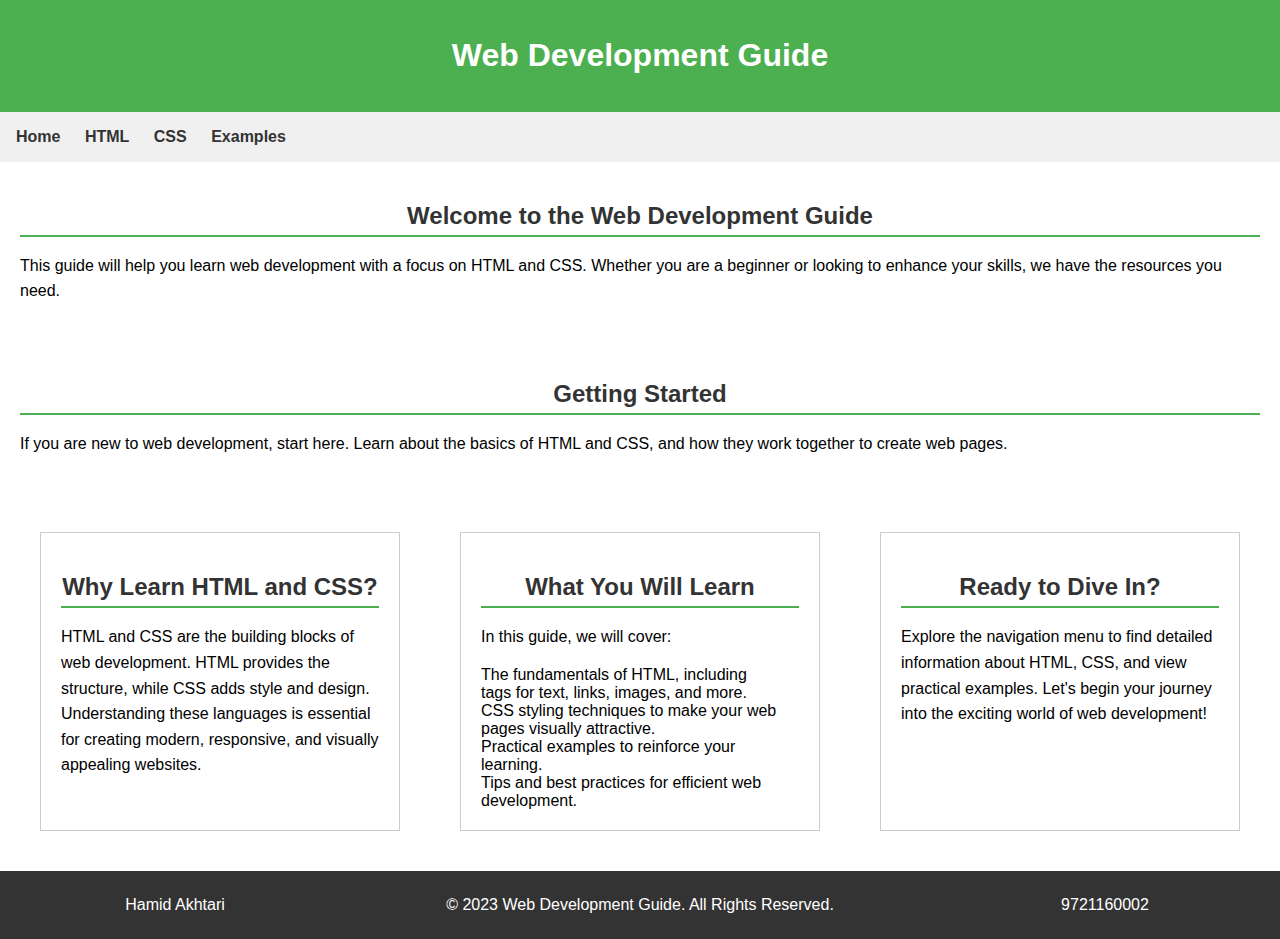
<file: index.html>
<!DOCTYPE html>
<html lang="en">
    <head>
        <meta charset="UTF-8">
        <meta name="viewport" content="width=device-width, initial-scale=1.0">
        <title>Web Development Guide</title>
        <link rel="stylesheet" href="styles.css">
    </head>
    <body>
        <header>
            <h1>Web Development Guide</h1>
        </header>
        <nav>
            <ul class="menuUl">
                <li><a href="index.html">Home</a></li>
                <li><a href="html.html">HTML</a></li>
                <li><a href="css.html">CSS</a></li>
                <li><a href="examples.html">Examples</a></li>
            </ul>
        </nav>

        <section>
            <h2>Welcome to the Web Development Guide</h2>
            <p>This guide will help you learn web development with a focus on HTML and CSS. Whether you are a beginner or looking to enhance your skills, we have the resources you need.</p>
        </section>

        <section>
            <h2>Getting Started</h2>
            <p>If you are new to web development, start here. Learn about the basics of HTML and CSS, and how they work together to create web pages.</p>
        </section>


        <main class="grid-container">
            <section class="grid-item">
                <h2>Why Learn HTML and CSS?</h2>
                <p>HTML and CSS are the building blocks of web development. HTML provides the structure, while CSS adds style and design. Understanding these languages is essential for creating modern, responsive, and visually appealing websites.</p>
            </section>

            <section class="grid-item">
                <h2>What You Will Learn</h2>
                <p>In this guide, we will cover:</p>
                <ul>
                    <li>The fundamentals of HTML, including tags for text, links, images, and more.</li>
                    <li>CSS styling techniques to make your web pages visually attractive.</li>
                    <li>Practical examples to reinforce your learning.</li>
                    <li>Tips and best practices for efficient web development.</li>
                </ul>
            </section>

            <section class="grid-item">
                <h2>Ready to Dive In?</h2>
                <p>Explore the navigation menu to find detailed information about HTML, CSS, and view practical examples. Let's begin your journey into the exciting world of web development!</p>
            </section>
        </main>

        <footer class="footer-grid">
            <div class="name">Hamid Akhtari</div>
            <div class="rights">© 2023 Web Development Guide. All Rights Reserved.</div>
            <div class="id">9721160002</div>
        </footer>

        <script>
            const gridItems = document.querySelectorAll('.grid-item');
        
            gridItems.forEach(gridItem => {
                gridItem.addEventListener('mouseover', () => {
                    gridItem.style.backgroundColor = '#F5F5F5';
                    gridItem.style.borderColor = '#ddd';
                });
        
                gridItem.addEventListener('mouseout', () => {
                    gridItem.style.backgroundColor = '';
                    gridItem.style.borderColor = '#ccc';
                });
            });
        </script>
        <script src="menuHighlight.js"></script>

    </body>
</html>
</file>
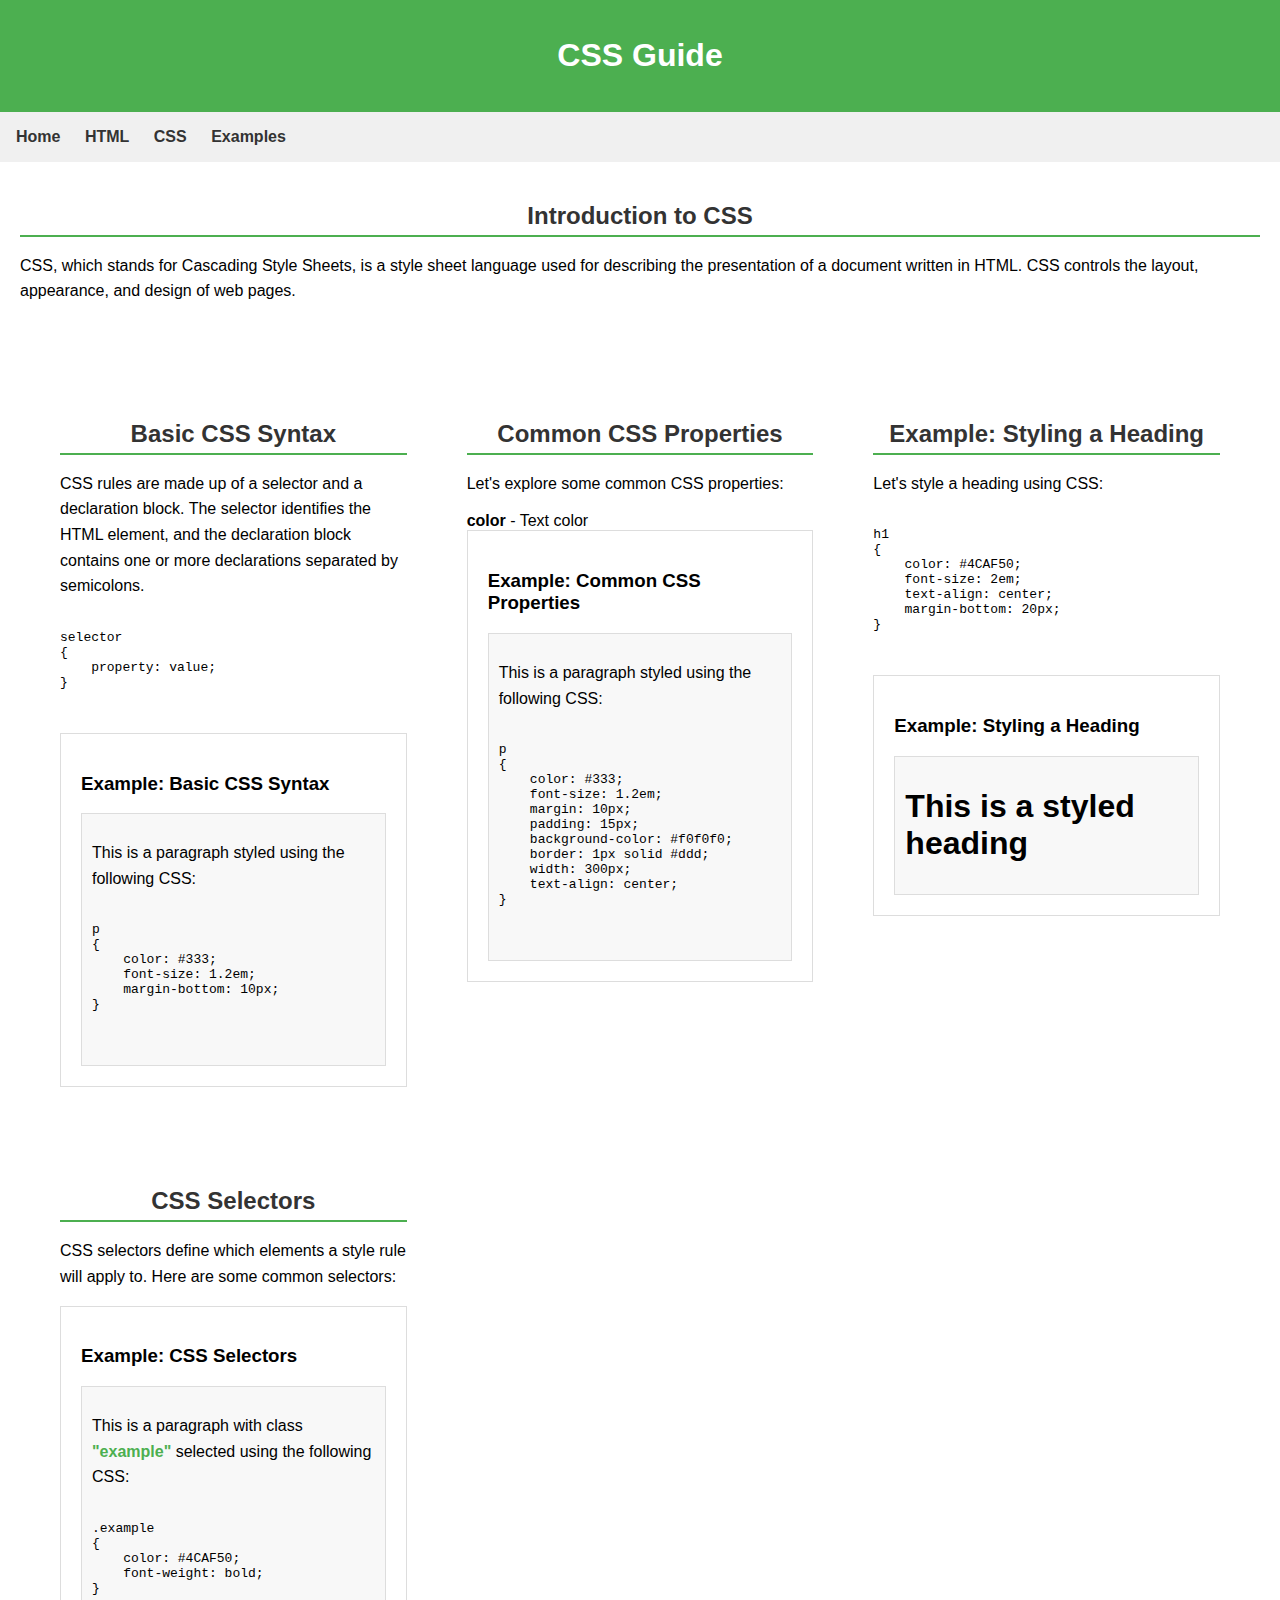
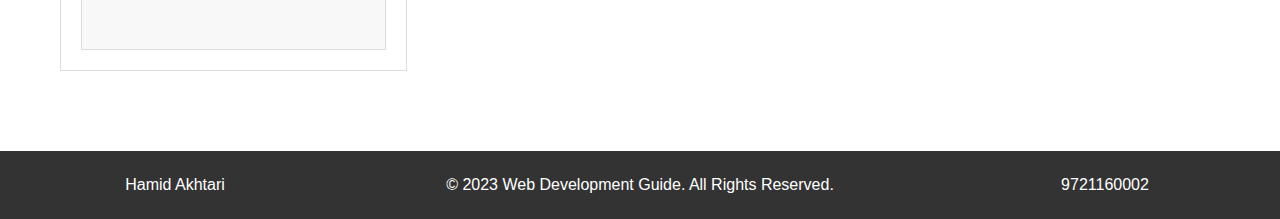
<file: css.html>
<!DOCTYPE html>
<html lang="en">
    <head>
        <meta charset="UTF-8">
        <meta name="viewport" content="width=device-width, initial-scale=1.0">
        <title>CSS Guide</title>
        <link rel="stylesheet" href="styles.css">
        <style>
            /* Additional styling for the examples */
            .example-container {
                border: 1px solid #ddd;
                padding: 20px;
                margin-bottom: 20px;
            }

            .example-output {
                background-color: #f8f8f8;
                padding: 10px;
                margin-top: 10px;
                border: 1px solid #ddd;
            }

            .example {
                color: #4CAF50;
                font-weight: bold;
            }
        </style>
    </head>
    <body>
        <header>
            <h1>CSS Guide</h1>
        </header>
        <nav>
            <ul class="menuUl">
                <li><a href="index.html">Home</a></li>
                <li><a href="html.html">HTML</a></li>
                <li><a href="css.html">CSS</a></li>
                <li><a href="examples.html">Examples</a></li>
            </ul>
        </nav>

        <section class="introduction">
            <h2>Introduction to CSS</h2>
            <p>CSS, which stands for Cascading Style Sheets, is a style sheet language used for describing the presentation of a document written in HTML. CSS controls the layout, appearance, and design of web pages.</p>
        </section>
        
        <section class="grid-container">
            

            <section class="basic-syntax">
                <h2>Basic CSS Syntax</h2>
                <p>CSS rules are made up of a selector and a declaration block. The selector identifies the HTML element, and the declaration block contains one or more declarations separated by semicolons.</p>
                <pre>
                    <code>
selector 
{
    property: value;
}
                    </code>
                </pre>
                <div class="example-container">
                    <h3>Example: Basic CSS Syntax</h3>
                    <div class="example-output">
                        <p>This is a paragraph styled using the following CSS:</p>
                        <pre>
                            <code>
p
{
    color: #333;
    font-size: 1.2em;
    margin-bottom: 10px;
}
                            </code>
                        </pre>
                    </div>
                </div>
            </section>

            <section class="common-properties">
                <h2>Common CSS Properties</h2>
                <p>Let's explore some common CSS properties:</p>
                <ul>
                    <li><strong>color</strong> - Text color</li>
                    <!-- Other list items -->
                </ul>
            
                <div class="example-container">
                    <h3>Example: Common CSS Properties</h3>
                    <div class="example-output">
                        <p>This is a paragraph styled using the following CSS:</p>
                        <pre>
                            <code>
p
{
    color: #333;
    font-size: 1.2em;
    margin: 10px;
    padding: 15px;
    background-color: #f0f0f0;
    border: 1px solid #ddd;
    width: 300px;
    text-align: center;
}
                            </code>
                        </pre>
                    </div>
                </div>
            </section>

            <section class="heading-style">
                <h2>Example: Styling a Heading</h2>
                <p>Let's style a heading using CSS:</p>
                <pre>
                    <code>
h1
{
    color: #4CAF50;
    font-size: 2em;
    text-align: center;
    margin-bottom: 20px;
}
                    </code>
                </pre>
                <div class="example-container">
                    <h3>Example: Styling a Heading</h3>
                    <div class="example-output">
                        <h1>This is a styled heading</h1>
                    </div>
                </div>
            </section>

            <section class="selectors">
                <h2>CSS Selectors</h2>
                <p>CSS selectors define which elements a style rule will apply to. Here are some common selectors:</p>
                <ul>
                    <!-- List items -->
                </ul>
            
                <div class="example-container">
                    <h3>Example: CSS Selectors</h3>
                    <div class="example-output">
                        <p>This is a paragraph with class <span class="example"> "example" </span> selected using the following CSS:</p>
                        <pre>
                            <code>
.example
{
    color: #4CAF50;
    font-weight: bold;
}
                            </code>
                        </pre>
                    </div>
                </div>
            </section>
        </section>

        <footer class="footer-grid">
            <div class="name">Hamid Akhtari</div>
            <div class="rights">© 2023 Web Development Guide. All Rights Reserved.</div>
            <div class="id">9721160002</div>
        </footer>

        <script src="menuHighlight.js"></script>
    </body>
</html>
</file>
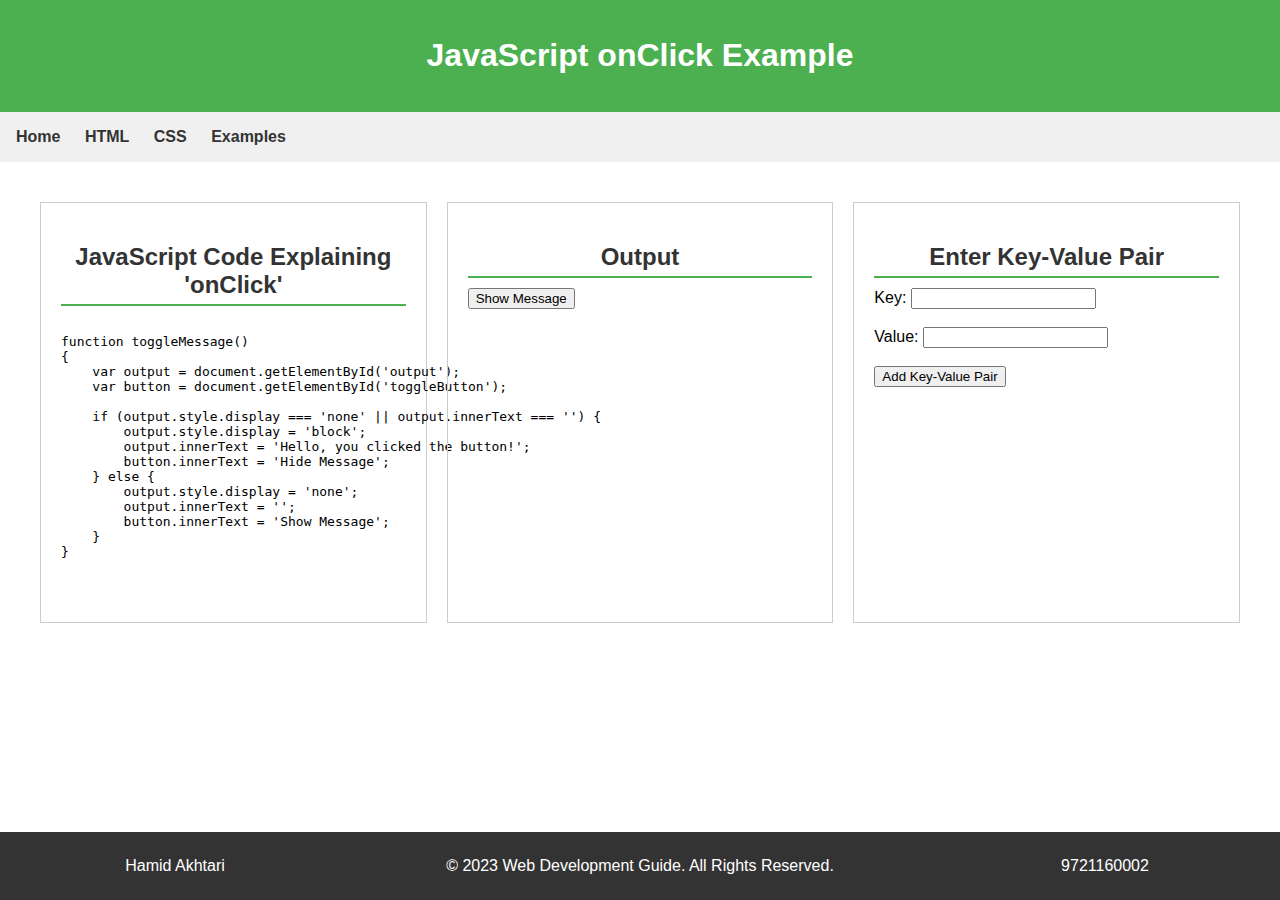
<file: examples.html>
<!DOCTYPE html>
<html lang="en">
    <head>
        <meta charset="UTF-8">
        <meta name="viewport" content="width=device-width, initial-scale=1.0">
        <title>JavaScript onClick Example</title>
        <link rel="stylesheet" href="styles.css">
    </head>
    <body>
        <header>
            <h1>JavaScript onClick Example</h1>
        </header>
        <nav>
            <ul class="menuUl">
                <li><a href="index.html">Home</a></li>
                <li><a href="html.html">HTML</a></li>
                <li><a href="css.html">CSS</a></li>
                <li><a href="examples.html">Examples</a></li>
            </ul>
        </nav>
        
        <section class="grid-container">
            <div class="grid-item">
                <h2>JavaScript Code Explaining 'onClick'</h2>
                <pre>
                    <code>
function toggleMessage()
{
    var output = document.getElementById('output');
    var button = document.getElementById('toggleButton');
    
    if (output.style.display === 'none' || output.innerText === '') {
        output.style.display = 'block';
        output.innerText = 'Hello, you clicked the button!';
        button.innerText = 'Hide Message';
    } else {
        output.style.display = 'none';
        output.innerText = '';
        button.innerText = 'Show Message';
    }
}
                    </code>
                </pre>
            </div>
            
            <div class="grid-item">
                <h2>Output</h2>
                <button id="toggleButton" onclick="toggleMessage()">Show Message</button>
                <p id="output" style="display: none;"></p>
            </div>

            <div class="grid-item">
                <h2>Enter Key-Value Pair</h2>
                <form id="keyValueForm">
                    <label for="key">Key:</label>
                    <input type="text" id="key" name="key" required><br><br>
                    
                    <label for="value">Value:</label>
                    <input type="text" id="value" name="value" required><br><br>
                    
                    <button type="button" onclick="addKeyValuePair()">Add Key-Value Pair</button>
                </form>
                
                <div id="displayKeyValue" >
                    <!-- Key-value pairs will be displayed here -->
                </div>
            </div>

        </section>

        <footer class="footer-grid">
            <div class="name">Hamid Akhtari</div>
            <div class="rights">© 2023 Web Development Guide. All Rights Reserved.</div>
            <div class="id">9721160002</div>
        </footer>

        <script>
            function addKeyValuePair() {
                var keyInput = document.getElementById('key').value.trim();
                var valueInput = document.getElementById('value').value.trim();
                
                var displayDiv = document.getElementById('displayKeyValue');
        
                if (keyInput === '' || valueInput === '') {
                    alert("Please enter both a key and a value.");
                    return;
                }
        
                var existingKeys = displayDiv.querySelectorAll('p');
                for (var i = 0; i < existingKeys.length; i++) {
                    var existingKey = existingKeys[i].innerText.split(' : ')[1].split(',')[0].trim();
                    if (existingKey === keyInput) {
                        alert("Key already exists. Please enter a different key.");
                        return;
                    }
                }
        
                var paragraph = document.createElement('p');
                var text = document.createTextNode('Key : ' + keyInput + ', Value : ' + valueInput);
                
                paragraph.appendChild(text);
                displayDiv.appendChild(paragraph);
            }
        </script>
        
        
        <script>
            function toggleMessage() {
                var output = document.getElementById('output');
                var button = document.getElementById('toggleButton');
                
                if (output.style.display === 'none' || output.innerText === '') {
                    output.style.display = 'block';
                    output.innerText = 'Hello, you clicked the button!';
                    button.innerText = 'Hide Message';
                } else {
                    output.style.display = 'none';
                    output.innerText = '';
                    button.innerText = 'Show Message';
                }
            }
        </script>
</section>
        <script src="menuHighlight.js"></script>
    </body>
</html>
</file>
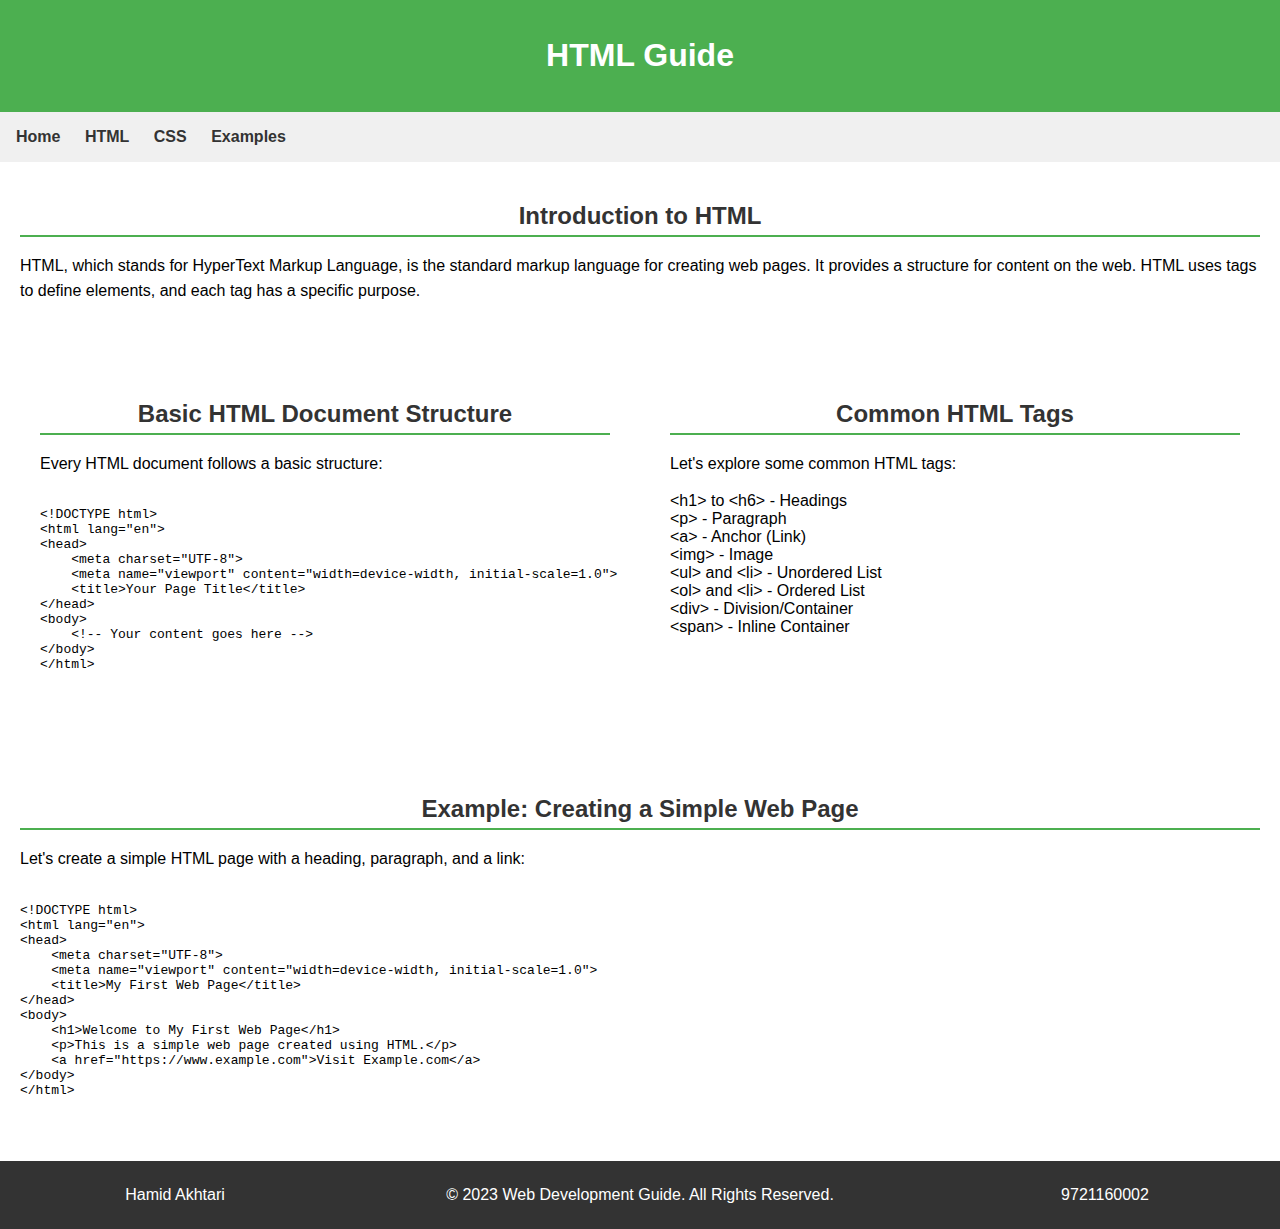
<file: html.html>
<!DOCTYPE html>
<html lang="en">
    <head>
        <meta charset="UTF-8">
        <meta name="viewport" content="width=device-width, initial-scale=1.0">
        <title>HTML Guide</title>
        <link rel="stylesheet" href="styles.css">
    </head>
    <body>
        <header>
            <h1>HTML Guide</h1>
        </header>
        <nav>
            <ul class = "menuUl">
                <li><a href="index.html">Home</a></li>
                <li><a href="html.html">HTML</a></li>
                <li><a href="css.html">CSS</a></li>
                <li><a href="examples.html">Examples</a></li>
            </ul>
        </nav>

        <section>
            <h2>Introduction to HTML</h2>
            <p>HTML, which stands for HyperText Markup Language, is the standard markup language for creating web pages. It provides a structure for content on the web. HTML uses tags to define elements, and each tag has a specific purpose.</p>
        </section>


        <main class="grid-container">
            <section>
                <h2>Basic HTML Document Structure</h2>
                <p>Every HTML document follows a basic structure:</p>
                <pre>
                    <code>
&lt;!DOCTYPE html&gt;
&lt;html lang="en"&gt;
&lt;head&gt;
    &lt;meta charset="UTF-8"&gt;
    &lt;meta name="viewport" content="width=device-width, initial-scale=1.0"&gt;
    &lt;title&gt;Your Page Title&lt;/title&gt;
&lt;/head&gt;
&lt;body&gt;
    &lt;!-- Your content goes here --&gt;
&lt;/body&gt;
&lt;/html&gt;
                    </code>
                </pre>
            </section>

            <section>
                <h2>Common HTML Tags</h2>
                <p>Let's explore some common HTML tags:</p>
                <ul>
                    <li>&lt;h1&gt; to &lt;h6&gt; - Headings</li>
                    <li>&lt;p&gt; - Paragraph</li>
                    <li>&lt;a&gt; - Anchor (Link)</li>
                    <li>&lt;img&gt; - Image</li>
                    <li>&lt;ul&gt; and &lt;li&gt; - Unordered List</li>
                    <li>&lt;ol&gt; and &lt;li&gt; - Ordered List</li>
                    <li>&lt;div&gt; - Division/Container</li>
                    <li>&lt;span&gt; - Inline Container</li>
                </ul>
            </section>
        </main>

        <section>
            <h2>Example: Creating a Simple Web Page</h2>
            <p>Let's create a simple HTML page with a heading, paragraph, and a link:</p>
            <pre>
                <code>
&lt;!DOCTYPE html&gt;
&lt;html lang="en"&gt;
&lt;head&gt;
    &lt;meta charset="UTF-8"&gt;
    &lt;meta name="viewport" content="width=device-width, initial-scale=1.0"&gt;
    &lt;title&gt;My First Web Page&lt;/title&gt;
&lt;/head&gt;
&lt;body&gt;
    &lt;h1&gt;Welcome to My First Web Page&lt;/h1&gt;
    &lt;p&gt;This is a simple web page created using HTML.&lt;/p&gt;
    &lt;a href="https://www.example.com"&gt;Visit Example.com&lt;/a&gt;
&lt;/body&gt;
&lt;/html&gt;
                </code>
            </pre>
        </section>

        <footer class="footer-grid">
            <div class="name">Hamid Akhtari</div>
            <div class="rights">© 2023 Web Development Guide. All Rights Reserved.</div>
            <div class="id">9721160002</div>
        </footer>
        <script src="menuHighlight.js"></script>

    </body>
</html>
</file>
<file: styles.css>
body {
    font-family: 'Segoe UI', Tahoma, Geneva, Verdana, sans-serif;
    margin: 0;
    padding: 0;
    display: flex;
    flex-direction: column;
    min-height: 100vh; /* Set minimum height of the viewport */
}

html {
    height: 100%;
}

header {
    background-color: #4CAF50;
    color: white;
    text-align: center;
    padding: 1em;
}

nav {
    background-color: #f0f0f0;
    padding: 1em;
}

ul {
    list-style-type: none;
    margin: 0;
    padding: 0;
}

li {
    display: block;
    margin-right: 20px;
}

a {
    text-decoration: none;
    color: #333;
    font-weight: bold;
}

section {
    margin: 20px;
}

h2 {
    color: #333;
    border-bottom: 2px solid #4CAF50;
    padding-bottom: 5px;
    margin-bottom: 10px;
    text-align: center;
}

p {
    line-height: 1.6;
}

.menuUl li {
    display: inline;
    margin-right: 20px;
}

.grid-container {
    display: grid;
    grid-template-columns: repeat(auto-fit, minmax(300px, 1fr));
    grid-gap: 20px;
    padding: 20px;
}

.grid-item {
    border: 1px solid #ccc;
    padding: 20px;
}

footer.footer-grid {
    margin-top: auto;
    display: grid;
    grid-template-columns:  1fr 2fr 1fr;
    background-color: #333;
    color: white;
    padding: 20px;
    text-align: center;
}

button[type="button"] {
    cursor: default;
    user-select: none;
}

.footer-grid div {
    padding: 5px;
}

.name {
    grid-column: 1 / 2;
}

.rights {
    grid-column: 2 / 3;
}

.id {
    grid-column: 3 / 3;
}


@media only screen and (max-width: 600px) {
    nav {
        text-align: center;
    }

    li {
        display: block;
        margin-bottom: 10px;
    }
    .grid-container {
        grid-template-columns: 1fr;
    }
}

/* Print styles */
@media print {
    body {
        font-size: 12pt;
    }

    header {
        background-color: #fff;
        color: #000;
    }

    nav {
        display: none;
    }

    section {
        margin: 10px 0;
    }
    .grid-container {
        display: block;
    }

    .grid-item {
        border: none;
        padding: 0;
        margin-bottom: 20px;
    }
}
</file>
